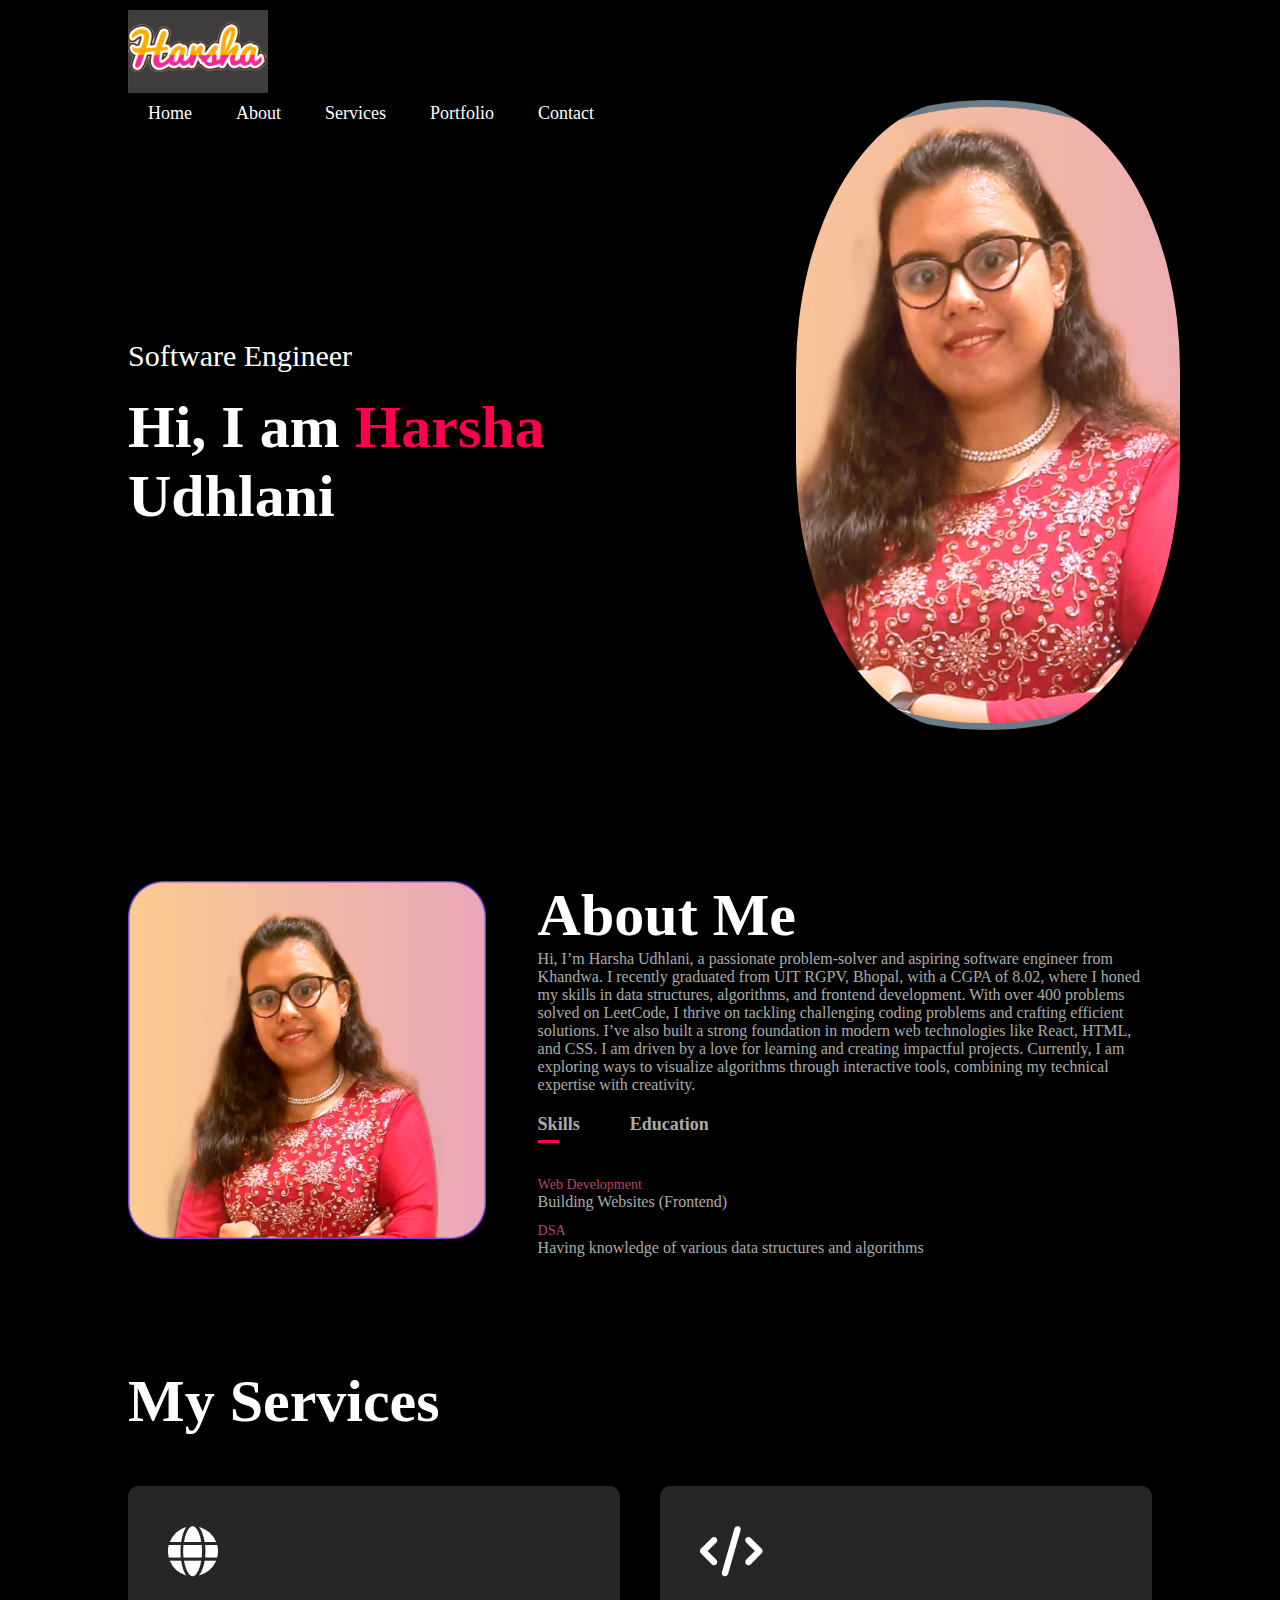
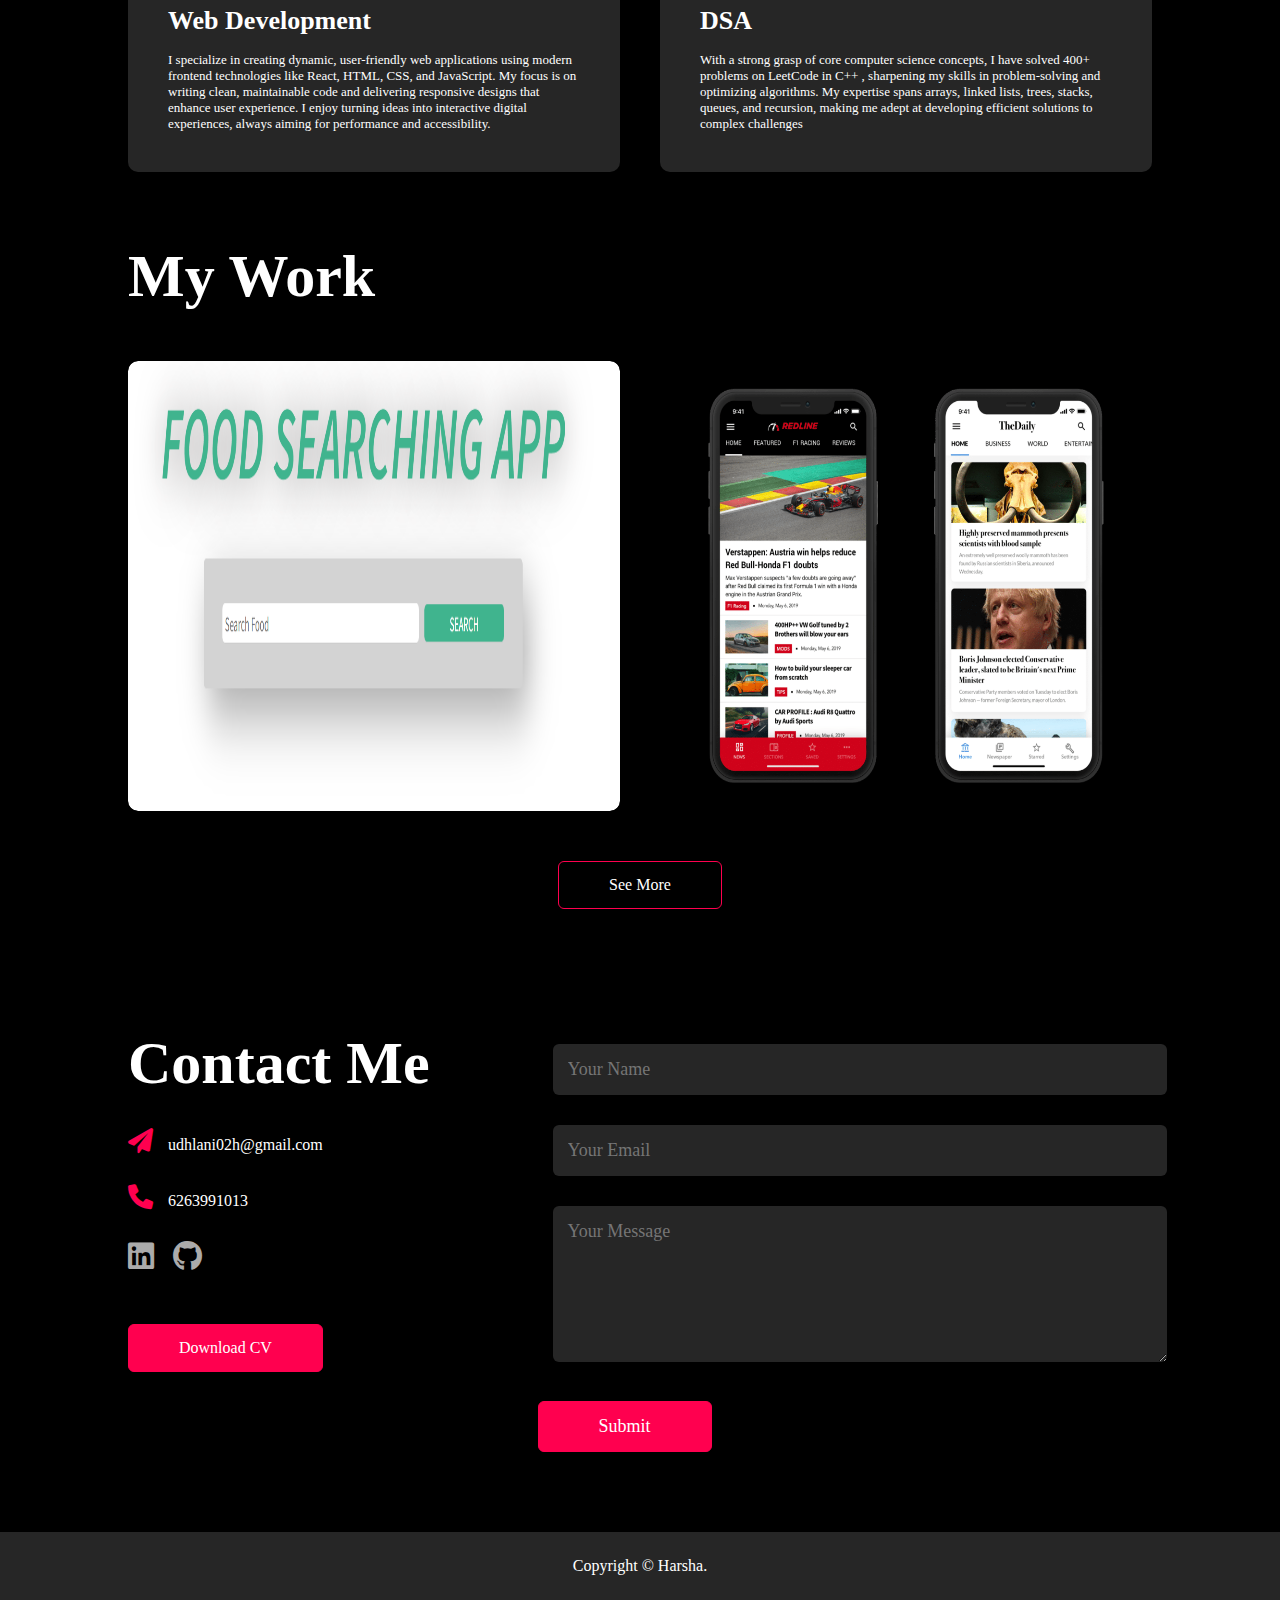
<file: index.html>
<!DOCTYPE html>
<html lang="en">

<head>
    <meta charset="UTF-8">
    <meta name="viewport" content="width=device-width, initial-scale=1.0">
    <meta name="description"
        content="Portfolio of Harsha Udhlani, Software Engineer skilled in DSA and Frontend Development.">
    <meta name="keywords" content="Harsha Udhlani, Software Engineer, DSA, Frontend, React, Portfolio">
    <title>Harsha Udhlani - Portfolio</title>
    <link rel="stylesheet" href="style.css">

    <link href="https://cdnjs.cloudflare.com/ajax/libs/font-awesome/6.0.0-beta3/css/all.min.css" rel="stylesheet">
    <link rel="icon" href="favicon.ico" type="image/x-icon">


</head>

<body>
    <div id="header"></div>
    <div class="container">
        <nav>
            <img src="professional/logo.png" alt="" class="logo">
            <ul id="sidemenu">
                <li><a href="#header">Home</a></li>
                <li><a href="#about">About</a></li>
                <li><a href="#services">Services</a></li>
                <li><a href="#portfolio">Portfolio</a></li>
                <li><a href="#contact">Contact</a></li>
                <i class="fa-solid fa-xmark" onclick="closemenu()"></i>
            </ul>

        </nav>

        <div class="header-text">
            <p>Software Engineer</p>
            <h1>Hi, I am <span>Harsha </span>Udhlani</h1>
        </div>
    </div>

    <div id="about">
        <div class="container">
            <div class="row">

                <div class="about-col-1">
                    <img src="professional/pic.png" alt="" id="pic">
                </div>
                <div class="about-col-2">
                    <h1 class="sub-title">About Me</h1>
                    <p>Hi, I’m Harsha Udhlani, a passionate problem-solver and aspiring software engineer from Khandwa.
                        I recently graduated from UIT RGPV, Bhopal, with a CGPA of 8.02, where I honed my skills in data
                        structures, algorithms, and frontend development.

                        With over 400 problems solved on LeetCode, I thrive on tackling challenging coding problems and
                        crafting efficient solutions. I’ve also built a strong foundation in modern web technologies
                        like React, HTML, and CSS.

                        I am driven by a love for learning and creating impactful projects. Currently, I am exploring
                        ways
                        to visualize algorithms through interactive tools, combining my technical expertise with
                        creativity.</p>
                    <div class="tab-titles">
                        <p class="tab-links active-link" onclick="openTab('skills')">Skills</p>

                        <p class="tab-links" onclick="openTab('education')">Education</p>
                    </div>
                    <div class="tab-contents active-tab " id="skills">
                        <ul>
                            <li><span>Web Development</span><br> Building Websites (Frontend)</li>
                            <li><span>DSA</span><br>Having knowledge of various data structures and algorithms</li>
                        </ul>
                    </div>
                    <div class="tab-contents" id="education">
                        <ul>
                            <li><span>2024</span><br> B.Tech from UIT RGPV (8.02 CGPA)</li>
                            <li><span>2020</span><br>Higher Secondary from Carmel Convent School (85.6%)</li>
                        </ul>
                    </div>

                </div>

            </div>
        </div>
    </div>
    <!-- services
     -->
    <div id="services">
        <div class="container">
            <h1 class="sub-title">My Services</h1>
            <div class="services-list">


                <div>
                    <i class="fa-solid fa-globe"></i>
                    <h1>Web Development</h1>
                    <br>
                    <p>I specialize in creating dynamic, user-friendly web applications using modern frontend
                        technologies like React, HTML, CSS, and JavaScript. My focus is on writing clean, maintainable
                        code and delivering responsive designs that enhance user experience. I enjoy turning ideas into
                        interactive digital experiences, always aiming for performance and accessibility.</p>

                </div>
                <div>
                    <i class="fa-solid fa-code"></i>
                    <h1>DSA</h1>
                    <br>
                    <p>With a strong grasp of core computer science concepts, I have solved 400+ problems on LeetCode in
                        C++ , sharpening my skills in problem-solving and optimizing algorithms. My expertise spans
                        arrays, linked lists, trees, stacks, queues, and recursion, making me adept at developing
                        efficient solutions to complex challenges</p>

                </div>
            </div>
        </div>
    </div>
    <!-- my work -->
    <div id="portfolio">
        <div class="container">
            <h1 class="sub-title">My Work </h1>
            <div class="work-list">
                <div class="work">
                    <img src="professional/food searching app.png" alt="Food Searching Project">
                    <div class="layer">
                        <h3>Food Searching Website</h3>
                        <p>I developed a food-searching website using React, enabling users to discover recipes
                            effortlessly. By entering a dish name or ingredients, the application fetches and displays a
                            variety of recipes, making meal planning simple and fun. This project showcases my skills in
                            React, API integration, and building intuitive user interfaces.</p>
                        <a href="https://food-searching-app-one.vercel.app/"><i class="fa-solid fa-link"></i></a>

                    </div>
                </div>
                <div class="work">
                    <img src="professional/news web.png" alt="News Website">
                    <div class="layer">
                        <h3>News Website</h3>
                        <p>I created a news website using React that brings all types of news to users with just a
                            single click. This project emphasizes seamless API integration and an efficient,
                            user-friendly interface for real-time news updates. It demonstrates my expertise in React
                            and delivering responsive web applications.</p>
                        <a href="https://news-web-nu-three.vercel.app/"><i class="fa-solid fa-link"></i></a>

                    </div>
                </div>

            </div>
            <a href="work.html" class="btn">See More</a>
        </div>
    </div>
    <!-- contact -->
    <div id="contact">
        <div class="container">
            <div class="row">
                <div class="contact-left">
                    <h1 class="sub-title">Contact Me</h1>
                    <p><i class="fa-solid fa-paper-plane"></i>udhlani02h@gmail.com</p>
                    <p><i class="fa-solid fa-phone"></i>6263991013</p>
                    <div class="social-icons">
                        <a
                            href="https://www.linkedin.com/in/harsha-udhlani-15a21b282?utm_source=share&utm_campaign=share_via&utm_content=profile&utm_medium=android_app"><i
                                class="fa-brands fa-linkedin"></i></a>

                        <a href="https://github.com/Harsha-Udhlani"><i class="fa-brands fa-github"></i></a>
                    </div>
                    <a href="Harsha_Udhlani_SDE.pdf" download class="btn btn2">Download CV</a>
                </div>
                <div class="contact-right">
                    <form>
                        <input type="text" name="Name" placeholder="Your Name" required>
                        <input type="email" name="Email" placeholder="Your Email" required>
                        <textarea name="Message" rows="6" placeholder="Your Message"></textarea>
                        <button type="submit" class="btn btn2">Submit</button>
                    </form>

                </div>
            </div>
        </div>
        <div class="copyright">
            <p>Copyright &copy; Harsha. </p>
        </div>
    </div>
    <script src="script.js">

    </script>
</body>

</html>
</file>
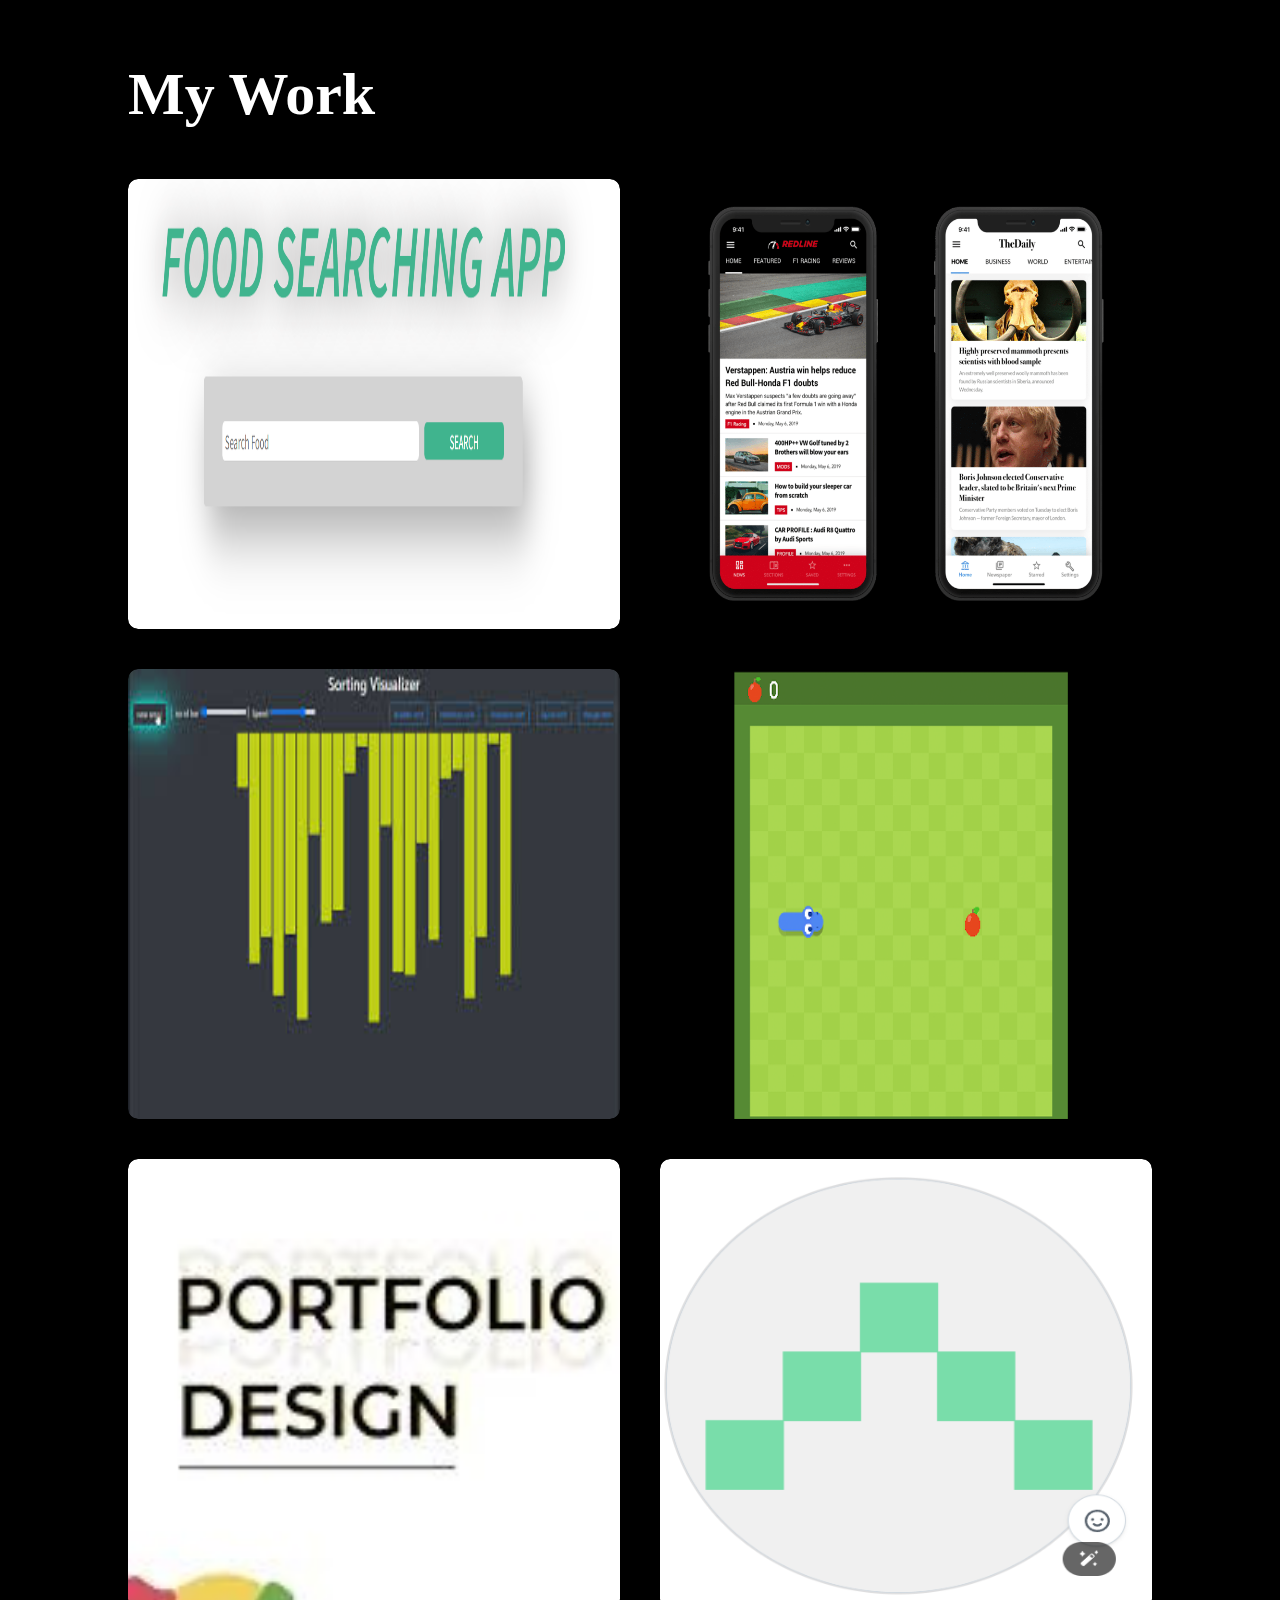
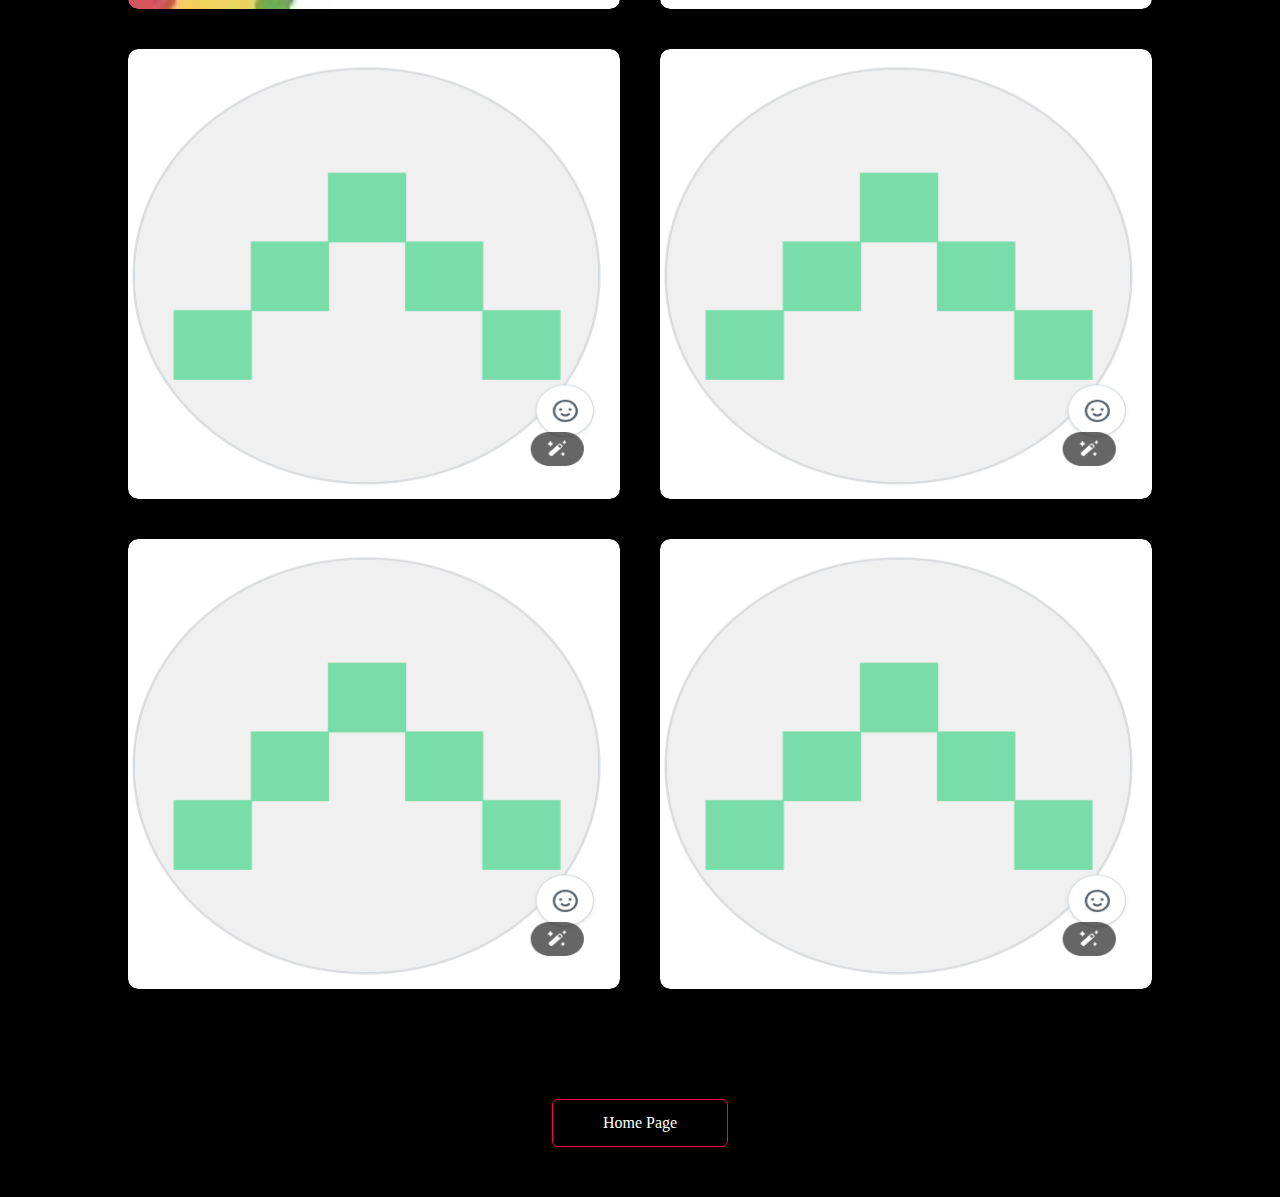
<file: work.html>
<!DOCTYPE html>
<html lang="en">

<head>
    <meta charset="UTF-8">
    <meta name="viewport" content="width=device-width, initial-scale=1.0">
    <title>Work</title>
    <link rel="stylesheet" href="style.css">

    <link href="https://cdnjs.cloudflare.com/ajax/libs/font-awesome/6.0.0-beta3/css/all.min.css" rel="stylesheet">
</head>

<body>
    <div id="portfolio">
        <div class="container">
            <h1 class="sub-title">My Work </h1>
            <div class="work-list">
                <div class="work">
                    <img src="professional/food searching app.png" alt="Food Searching Project">
                    <div class="layer">
                        <h3>Food Searching Website</h3>
                        <p>I developed a food-searching website using React, enabling users to discover recipes
                            effortlessly. By entering a dish name or ingredients, the application fetches and displays a
                            variety of recipes, making meal planning simple and fun. This project showcases my skills in
                            React, API integration, and building intuitive user interfaces.</p>
                        <a href="https://food-searching-app-one.vercel.app/"><i class="fa-solid fa-link"></i></i></a>

                    </div>
                </div>
                <div class="work">
                    <img src="professional/news web.png" alt="News Website">
                    <div class="layer">
                        <h3>News Website</h3>
                        <p>I created a news website using React that brings all types of news to users with just a
                            single click. This project emphasizes seamless API integration and an efficient,
                            user-friendly interface for real-time news updates. It demonstrates my expertise in React
                            and delivering responsive web applications.</p>
                        <a href="https://news-web-nu-three.vercel.app/"><i class="fa-solid fa-link"></i></i></a>

                    </div>
                </div>
                <div class="work">
                    <img src="professional/sorting.jpeg" alt="Sorting Visualiser">
                    <div class="layer">
                        <h3>Sorting Visualiser</h3>
                        <p>I developed an interactive sorting visualizer using JavaScript, designed to make learning
                            sorting algorithms intuitive and engaging. The tool allows users to visualize Bubble Sort,
                            Selection Sort, Insertion Sort, and Merge Sort, complete with animations for each step.

                            It also displays the time and space complexity for each algorithm, offering a comprehensive
                            learning experience. This project highlights my skills in JavaScript, algorithm analysis,
                            and creating visually appealing educational tools.</p>
                        <a href="https://sorting-visualiser-sand.vercel.app/"><i class="fa-solid fa-link"></i></i></a>

                    </div>
                </div>
                <div class="work">
                    <img src="professional/snakeGame.png" alt="Snake Game">
                    <div class="layer">
                        <h3>Snake Game</h3>
                        <p>I created a classic Snake Game,in JavaScript combining nostalgic gameplay with modern design.
                            Built from scratch, the game features smooth controls, a dynamic score tracker. This project
                            showcases my ability to implement game mechanics, manage state effectively, and create
                            engaging user experiences.

                        </p>
                        <a href="https://snake-game-ten-chi-83.vercel.app/"><i class="fa-solid fa-link"></i></i></a>

                    </div>
                </div>
                <div class="work">
                    <img src="professional/portfolio.jpeg" alt="Portfolio">
                    <div class="layer">
                        <h3>Portfolio</h3>
                        <p>I designed and developed a personal portfolio website using HTML, CSS, and JavaScript to
                            showcase my skills, projects, and achievements. The site features a clean and smooth
                            navigation and interactive elements to provide an engaging user experience. This project
                            demonstrates my ability to create professional and visually appealing web pages from
                            scratch.</p>
                        <a href="#"><i class="fa-solid fa-link"></i></i></a>

                    </div>
                </div>
                <div class="work">
                    <img src="professional/github.png" alt="Tic-Tac-Toe">
                    <div class="layer">
                        <h3>Tic Tac Toe Game</h3>
                        <p>Developed a console-based Tic Tac Toe game in C++ utilizing arrays, loops, and conditionals.
                            Implemented a two-player system with input validation, turn-based play, win/tie detection,
                            and dynamic game state updates, ensuring an interactive user experience. Enhanced logic to
                            handle dynamic player interaction and real-time board updates, resulting in a responsive,
                            user-friendly game interface. Tech Stack: C++, OOP, Console-based UI, Game Development
                        </p>
                        <a href="https://github.com/Harsha-Udhlani/TicTacToe"><i class="fa-solid fa-link"></i></i></a>

                    </div>
                </div>
                <div class="work">
                    <img src="professional/github.png" alt="Splitwise">
                    <div class="layer">
                        <h3>Splitwise-Expense Tracker</h3>
                        <p> Developed a Splitwise-like expense manager in C++ to handle user registrations, logins,
                            expense tracking, and debt settlements for up to 50 users.Implemented full and partial
                            balance settlement functionalities, reducing debt settlement time by 30%.Utilized efficient
                            data structures (maps, vectors, queues) and algorithms for managing balances and
                            expenses.Enhanced user experience by enabling dynamic, real-time balance updates and
                            financial transparency across multiple users. Tech Stack: C++, OOP, Data Structures
                            (Vectors, Maps), Algorithms.
                        </p>
                        <a href="https://github.com/Harsha-Udhlani/SplitWise"><i class="fa-solid fa-link"></i></i></a>

                    </div>
                </div>
                <div class="work">
                    <img src="professional/github.png" alt="Loop Hunter">
                    <div class="layer">
                        <h3>Loop Hunter</h3>
                        <p>Developed a console-based C++ project “Loop Hunter” to detect cycles in linked lists and
                            graphs using BFS, DFS, Topo Sort, and Two-Pointer techniques.
                            Implemented modular, menu-driven architecture with real-time user input and complexity
                            analysis, enhancing debugging by 70%.
                            Tech Stack: C++, STL, Graphs, Linked Lists, Queues, Sets, and Topological Sorting
                            Algorithms. Demonstrated strong grasp on DSA, problem-solving, and algorithm design with
                            edge case handling and clear output formatting.


                        </p>
                        <a href="https://github.com/Harsha-Udhlani/Loop_Hunter_to_detect_cycles"><i
                                class="fa-solid fa-link"></i></i></a>

                    </div>
                </div>
                <div class="work">
                    <img src="professional/github.png" alt="Map navigation">
                    <div class="layer">
                        <h3>Map Navigation</h3>
                        <p>Developed a C++-based map navigation system utilizing Dijkstra's algorithm to calculate
                            shortest paths between cities, handling directed and undirected graph representations.
                            Implemented file export functionality to visualize graphs with path highlighting and edge
                            weight categorization, improving user interaction and understanding of route data.
                            Tech Stack: C++, STL, Graphs, Dijkstra's Algorithm, Priority Queue, File Handling, and
                            Visual Graph Export (DOT Format).
                            Enhanced usability through a dynamic, menu-driven interface, improving system usability by
                            60% and enabling real-time updates on route distances and paths.



                        </p>
                        <a href="https://github.com/Harsha-Udhlani/MapNavigation"><i
                                class="fa-solid fa-link"></i></i></a>

                    </div>
                </div>
                <div class="work">
                    <img src="professional/github.png" alt="Billing System">
                    <div class="layer">
                        <h3>Billing System</h3>
                        <p>Developed a console-based Billing System in C++ to manage inventory and calculate customer
                            bills, improving user experience by integrating real-time stock updates and billing.
                            Optimized item tracking, reducing errors by 30%. Utilized C++ features like `map` and
                            `vector` for efficient data handling. Tech Stack: C++, STL (Standard Template Library).

                        </p>
                        <a href="https://github.com/Harsha-Udhlani/Billing-System"><i
                                class="fa-solid fa-link"></i></i></a>

                    </div>
                </div>
            </div>

        </div>
    </div>
    <a href="index.html" class="btn">Home Page</a>
</body>

</html>
</file>
<file: style.css>
* {
    margin: 0;
    padding: 0;
    font-family: 'Poppins', 'sans-serif';
    box-sizing: border-box;
}

html {
    scroll-behavior: smooth;
}

body {
    background-color: #000000;
    color: #fff;
}

#header {
    width: 30%;
    height: 70vh;
    background-image: url(professional/image.png);
    background-size: cover;
    background-position: center;
    float: right;
    margin: 100px;
    border-radius: 43%;
}

.container {
    padding: 10px 10%;
}

nav {
    display: flex;
    align-items: center;
    justify-content: space-between;
    flex-wrap: wrap;
}

.logo {
    width: 140px
}

nav ul li {
    display: inline-block;
    list-style: none;
    margin: 10px 20px
}

nav ul li a {
    color: white;
    text-decoration: none;
    font-size: 18px;
    position: relative;
}

nav ul li a::after {
    content: '';
    width: 0;
    height: 3px;
    background: #ff004f;
    position: absolute;
    left: 0;
    bottom: -6px;
    transition: 0.5s;
}

nav ul li a:hover::after {
    width: 100%
}

.header-text {
    margin-top: 20%;
    font-size: 30px;
}

.header-text h1 {
    font-size: 60px;
    margin-top: 20px;

}

.header-text h1 span {
    color: #ff004f;
}

/* about */
#about {
    padding: 80px 0;
    color: #ababab;
    margin-top: 250px;
}

.row {
    display: flex;
    justify-content: space-between;
    flex-wrap: wrap;
    flex-direction: row;
}

.about-col-1 {
    flex-basis: 35%;
    ;
}

#pic {
    width: 100%;
    border-radius: 15px;
    /* height: 40%; */

}

.about-col-2 {
    flex-basis: 60%;
}

.sub-title {
    font-size: 60px;
    font-weight: 600;
    color: white;
}

.tab-titles {
    display: flex;
    margin: 20px 0 40px;

}

.tab-links {
    margin-right: 50px;
    font-size: 18px;
    font-weight: bold;
    cursor: pointer;
    position: relative;
}

.tab-links::after {
    content: '';
    width: 0;
    height: 3px;
    background: #ff004f;
    position: absolute;
    left: 0;
    bottom: -8px;
    transition: 0.5s;
}

.tab-links.active-link::after {
    width: 50%;
}

.tab-contents ul li {
    list-style: none;
    margin: 10px 0;
}

.tab-contents ul li span {
    color: #b54769;
    font-size: 14px;
}

.tab-contents {
    display: none;
}

.tab-contents.active-tab {
    display: block
}

.services {
    padding: 30px 0;
}

.services-list {
    display: grid;
    grid-template-columns: repeat(auto-fit, minmax(250px, 1fr));
    grid-gap: 40px;
    margin-top: 50px;

}

.services-list div {
    background: #262626;
    padding: 40px;
    font-size: 13px;
    font-weight: 300;
    border-radius: 10px;
    transition: background 0.5s, tranform 0.5s;
}

.services-list div i {
    font-size: 50px;
    margin-bottom: 30px;
}

.services-list div h2 {
    font-size: 30px;
    font-weight: 500;
    margin-bottom: 15px;
}

.services-list div a {
    text-decoration: none;
    color: white;
    font-size: 12px;
    margin-top: 20px;
    display: inline-block;
}

.services-list div:hover {
    background-color: #ff004f;
    transform: translateY(-10px);

}

/* my work */
#portfolio {
    padding: 50px 0;


}

.work-list {
    display: grid;
    grid-template-columns: repeat(auto-fit, minmax(450px, 1fr));
    grid-gap: 40px;
    margin-top: 50px;


}



.work {
    border-radius: 10px;
    position: relative;
    overflow: hidden;


}

.work img {

    height: 450px;
    width: 100%;
    border-radius: 10px;
    display: block;
    transition: transform 0.5s;

}

.layer {
    width: 100%;
    height: 0;
    background: linear-gradient(rgba(0, 0, 0, 0.6), #ff004f);
    border-radius: 10px;
    position: absolute;
    left: 0;
    bottom: 0;
    overflow: hidden;
    display: flex;
    align-items: center;
    justify-content: center;
    flex-direction: column;
    padding: 0 40px;
    text-align: center;
    font-size: 14px;
    transition: height 0.5s;

}

.layer h3 {
    font-weight: 500;
    margin-bottom: 20px;

}

.layer a {
    margin-top: 20px;
    color: #ff004f;
    text-decoration: none;
    font-size: 18px;
    line-height: 60px;
    background: #fff;
    width: 60px;
    height: 60px;
    border-radius: 50%;
    text-align: center;

}

.layer a i {
    color: #ff004f;
}

.work:hover img {
    transform: scale(1.1);

}

.work:hover .layer {
    height: 100%;
}

.btn {
    display: block;
    margin: 50px auto;
    width: fit-content;
    border: 1px solid #ff004f;
    padding: 14px 50px;
    border-radius: 6px;
    text-decoration: none;
    color: white;
    transform: background 0.5s;
}

.btn:hover {
    background: #ff004f;
}

/* contact */
.contact-left {
    flex-basis: 35%;
}

.contact-right {
    flex-basis: 60%;
}

.contact-left p {
    margin-top: 30px;
}

.contact-left p i {
    color: #ff004f;
    margin-right: 15px;
    font-size: 25px;
}

.social-icons {
    margin-top: 30px;
}

.social-icons a {
    text-decoration: none;
    font-size: 30px;
    margin-right: 15px;
    color: #ababab;
    display: inline-block;
    transition: transform 0.5s;
}

.social-icons a:hover {
    color: #ff004f;
    transform: translateY(-5px);
}

.btn.btn2 {
    display: inline-block;
    background: #ff004f;


}

.contact-right form {
    width: 100%;
}

form input,
form textarea {
    width: 100%;
    border: 0;
    outline: none;
    background: #262626;
    padding: 15px;
    margin: 15px;
    color: #fff;
    font-size: 18px;
    border-radius: 6px;
}

form .btn2 {
    padding: 14px 60px;
    font-size: 18px;
    margin-top: 20px;
    cursor: pointer;
}

.copyright {
    width: 100%;
    text-align: center;
    padding: 25px 0;
    background: #262626;
    font-weight: 300;
    margin-top: 20px;
}

/* small screen css */
nav .fa-solid {
    display: none;
}

@media only screen and (max-width:600px) {
    #header {
        background-image: none;
    }

    .header-text {
        margin-top: 100%;
        font-size: 16px;
    }

    .header-text h1 {
        font-size: 30px;
    }

    nav .fa-solid {
        display: block;
        font-size: 25px;
    }

    nav ul {
        background: #ff004f;
        position: fixed;
        top: 0;
        right: -200px;
        width: 200px;
        height: 100vh;
        padding-top: 50px;
        z-index: 2;
        transition: right 0.5s;

    }

    nav ul li {
        display: block;
        margin: 25px;

    }

    nav ul .fa-solid {
        position: absolute;
        top: 25px;
        left: 25px;
        cursor: pointer;
    }

}

@media screen and (max-width: 768px) {
    #navbar ul {
        display: none;
        flex-direction: column;
    }

    #hamburger {
        display: block;
        cursor: pointer;
    }
}
</file>
